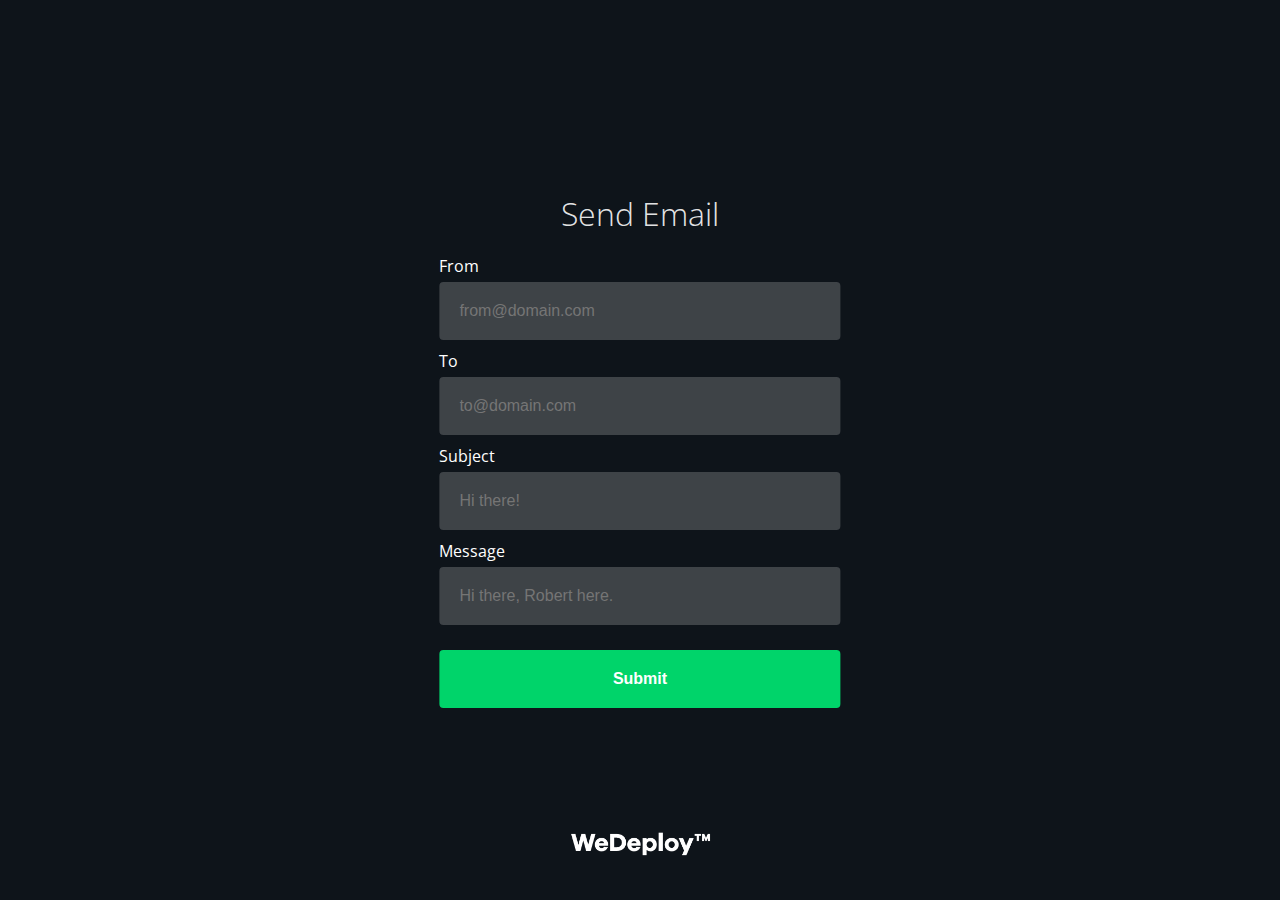
<file: hosting/index.html>
<!DOCTYPE html>
<html lang="en">
<head>
	<meta charset="UTF-8">
	<title>Send Email</title>
	<link rel="stylesheet" href="https://fonts.googleapis.com/css?family=Open+Sans:300,700">
	<link rel="stylesheet" href="main.css">
</head>
<body>
	<form class="container">
		<h1>Send Email</h1>
		<label for="from">From</label>
		<input name="from" type="email" placeholder="from@domain.com" required>
		<label for="to">To</label>
		<input name="to" type="email" placeholder="to@domain.com" required>
		<label for="subject">Subject</label>
		<input name="subject" type="text" placeholder="Hi there!" required>
		<label for="message">Message</label>
		<input name="message" type="text" placeholder="Hi there, Robert here." required>
		<button type="submit">Submit</button>
	</form>

	<img class="logo" src="logo.png" width="150" alt="WeDeploy">

	<!-- Insert API Client link below -->

	<!-- Insert API Client link above -->
	<script src="main.js"></script>
</body>
</html>
</file>
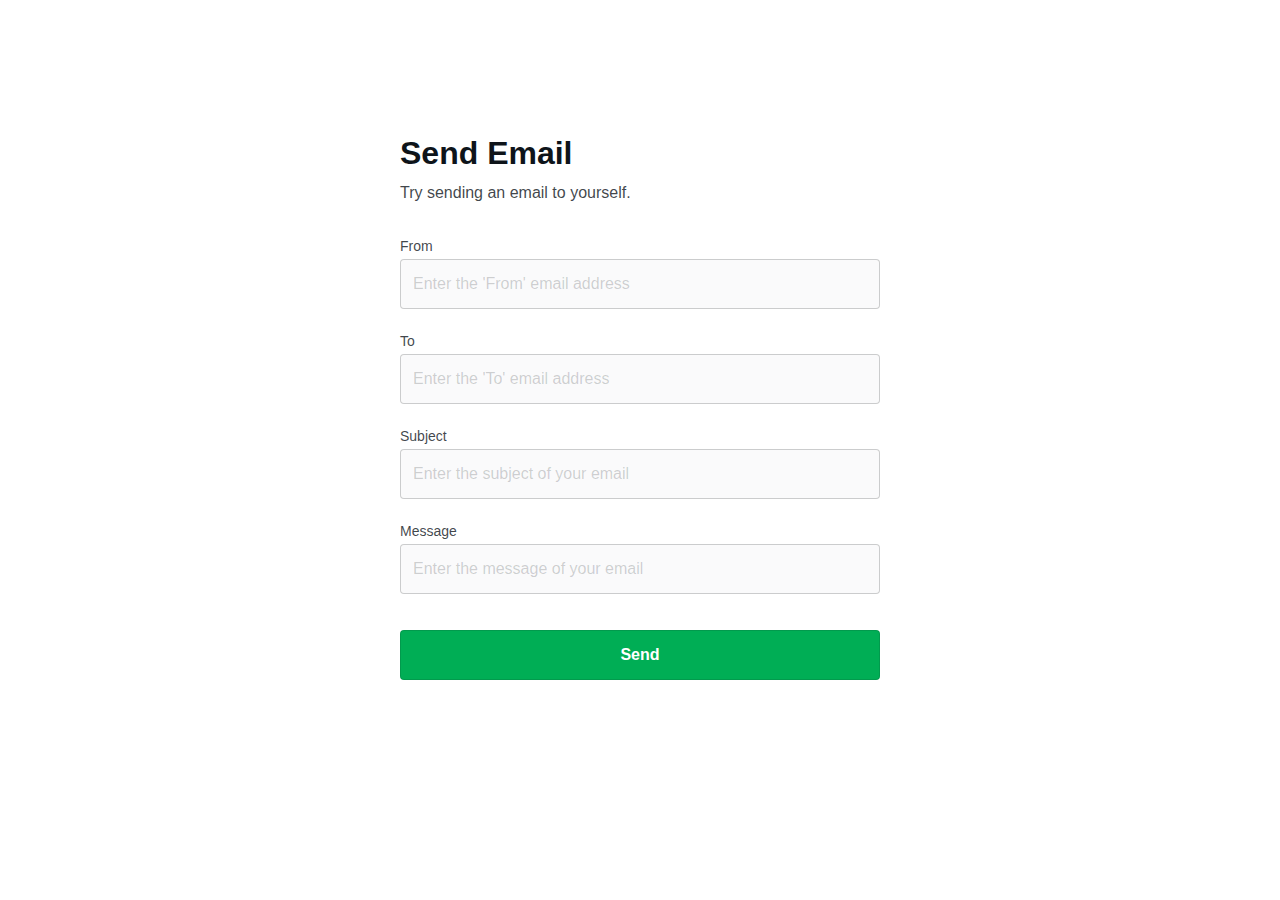
<file: ui/index.html>
<!DOCTYPE html>
<html lang="en">
<head>
	<meta charset="UTF-8">
	<meta content="minimum-scale=1.0, width=device-width" name="viewport">
	<title>Send Email</title>
	<link rel="stylesheet" href="main.css">
</head>
<body>
	<div class="container">
    <form class="form-container">
      <h1 class="title">Send Email</h1>
      <p class="description">Try sending an email to yourself.</p>
      <div class="form-group">
        <label for="from">From</label>
        <input name="from" type="email" placeholder="Enter the 'From' email address" required>
      </div>
      <div class="form-group">
        <label for="to">To</label>
        <input name="to" type="email" placeholder="Enter the 'To' email address" required>
      </div>
      <div class="form-group">
        <label for="subject">Subject</label>
        <input name="subject" type="text" placeholder="Enter the subject of your email" required>
      </div>
      <div class="form-group">
        <label for="message">Message</label>
        <input name="message" type="text" placeholder="Enter the message of your email" required>
      </div>
      <button class="btn submit" type="submit">Send</button>
    </form>
  </div>

	<!-- Insert API Client link below -->

	<!-- Insert API Client link above -->
	<script src="main.js"></script>
</body>
</html>
</file>
<file: hosting/main.css>
body {
	background: #0e141a;
	font-family: 'Open Sans', sans-serif;
}

.container {
	position: absolute;
	top: 50%;
	left: 50%;
	transform: translate(-50%, -50%);
	text-align: center;
}

h1 {
	font-weight: 300;
	color: rgba(255, 255, 255, 0.9);
	margin: 0 0 20px;
}

.logo {
	position: absolute;
	bottom: 20px;
	left: 50%;
	transform: translate(-50%, -50%);
}

label {
	color: white;
	display: block;
	margin: 0 0 5px;
	text-align: left;
}

input {
	background: rgba(255, 255, 255, .2);
	border-radius: 4px;
	border: 0;
	color: white;
	display: inline-block;
	font-size: 16px;
	line-height: 58px;
	outline: none;
	padding: 0 20px;
	width: calc(100% - 40px);
	margin: 0 0 10px;
}

button {
	background: #00d46a;
	border-radius: 4px;
	border: 0;
	color: white;
	cursor: pointer;
	display: inline-block;
	font-size: 16px;
	font-weight: 600;
	line-height: 58px;
	outline: none;
	margin: 15px 0 0;
	padding: 0 48px;
	width: 100%;
}
</file>
<file: ui/main.css>
*:before, *:after {
  box-sizing: border-box;
}

html, body {
  margin: 0;
  height: 100%;
  min-height: 100%;
}

body {
  background: #ffffff;
  font-family: -apple-system,BlinkMacSystemFont,"Segoe UI",Roboto,Oxygen-Sans,Ubuntu,Cantarell,"Helvetica Neue",sans-serif;
  -webkit-font-smoothing: antialiased;
  align-items: center;
  justify-content: center;
  text-align: center;
  height: 100%;
}

p {
  color: rgba(14, 20, 26, .8);
}

.container {
  max-width: 480px;
  margin: 0 auto 0;
  padding: 5vh 24px 0;
  position: relative;
  min-height: calc(100% - 5vh);
  display: flex;
  flex-direction: column;
}

@media (min-width: 400px) {
  .container {
    padding: 15vh 24px 0;
    min-height: calc(100% - 15vh);
  }
}

.title {
  font-weight: 900;
  color: #0e141a;
  margin: 0 0 12px;
  text-align: left;
}

.description {
  margin: 0 0 36px;
  text-align: left;
}

.form-group {
  margin: 0 0 24px;
}

label {
  color: rgba(14, 20, 26, .8);
  display: block;
  margin: 0 0 5px;
  text-align: left;
  font-size: 14px;
}

input {
  font-family: -apple-system,BlinkMacSystemFont,"Segoe UI",Roboto,Oxygen-Sans,Ubuntu,Cantarell,"Helvetica Neue",sans-serif;
  background: rgba(14, 20, 26, .02);
  border-radius: 4px;
  border: 1px solid rgba(14, 20, 26, .2);
  color: rgba(14, 20, 26, .8);
  display: inline-block;
  font-size: 16px;
  line-height: 24px;
  outline: none;
  padding: 12px 12px;
  width: calc(100% - 26px);
  -webkit-appearance: none;
  -moz-appearance: none;
  appearance: none;
}

input::placeholder {
  color: rgba(14, 20, 26, .2);
}

input:focus {
  border: 1px solid #00ae55;
  background: #ffffff;
}

.btn {
  background: #00ae55;
  border-radius: 4px;
  border: 1px solid rgba(14, 20, 26, .12);
  color: white;
  cursor: pointer;
  display: inline-block;
  font-size: 16px;
  font-weight: 900;
  line-height: 48px;
  outline: none;
  margin: 0;
  padding: 0 48px;
  width: 100%;
  transition: background .333s ease;
}

.btn:hover {
  background: #068749;
}

.btn.submit {
  margin: 12px 0 36px;
}
</file>
